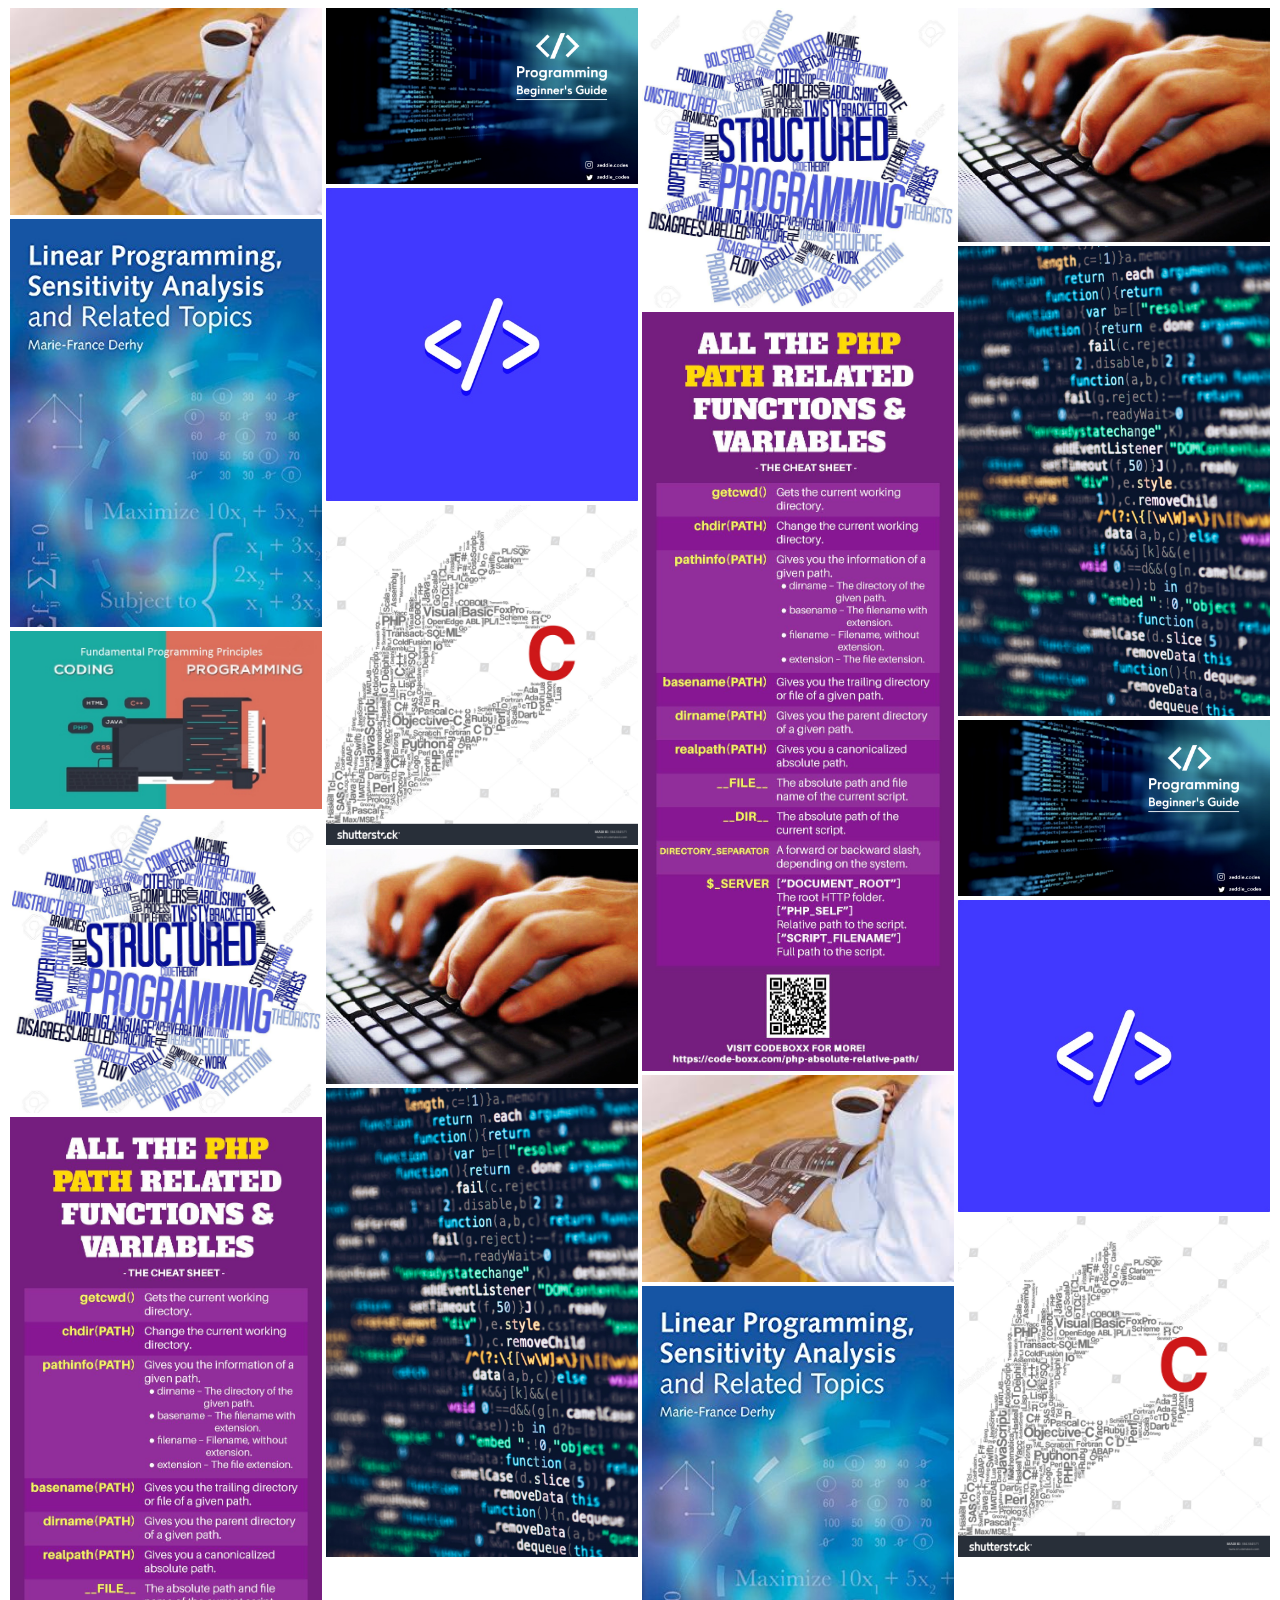
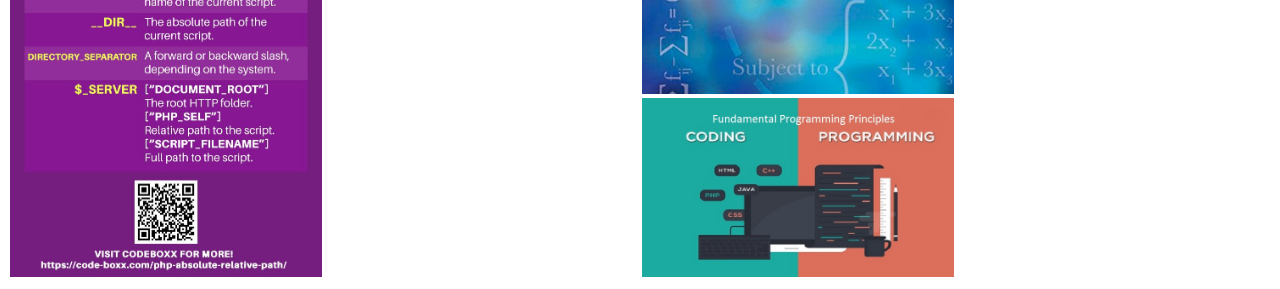
<file: with plugin/index.html>
<!DOCTYPE html>
<html lang="en" dir="ltr">
  <head>
    <meta charset="utf-8">
    <title></title>
    <link rel="stylesheet" href="style.css">
  </head>
  <body>
    <div class="main">
      <div class="grid">
        <!-- columns -->
        <div class="grid-col grid-col--1"></div>
        <div class="grid-col grid-col--2"></div>
        <div class="grid-col grid-col--3"></div>
        <div class="grid-col grid-col--4"></div>
        <!-- items -->
        <div class="grid-item">
          <img src="image/img1.jpg" alt="">
        </div>
        <div class="grid-item">
          <img src="image/img2.png" alt="">
        </div>
        <div class="grid-item">
          <img src="image/img3.jpg" alt="">
        </div>
        <div class="grid-item">
          <img src="image/img4.jpg" alt="">
        </div>
        <div class="grid-item">
          <img src="image/img5.jpg" alt="">
        </div>
        <div class="grid-item">
          <img src="image/img6.jpg" alt="">
        </div>
        <div class="grid-item">
          <img src="image/img7.jpg" alt="">
        </div>
        <div class="grid-item">
          <img src="image/img8.jpg" alt="">
        </div>
        <div class="grid-item">
          <img src="image/img9.jpg" alt="">
        </div>
        <div class="grid-item">
          <img src="image/img10.jpg" alt="">
        </div>

        <div class="grid-item">
          <img src="image/img1.jpg" alt="">
        </div>
        <div class="grid-item">
          <img src="image/img2.png" alt="">
        </div>
        <div class="grid-item">
          <img src="image/img3.jpg" alt="">
        </div>
        <div class="grid-item">
          <img src="image/img4.jpg" alt="">
        </div>
        <div class="grid-item">
          <img src="image/img5.jpg" alt="">
        </div>
        <div class="grid-item">
          <img src="image/img6.jpg" alt="">
        </div>
        <div class="grid-item">
          <img src="image/img7.jpg" alt="">
        </div>
        <div class="grid-item">
          <img src="image/img8.jpg" alt="">
        </div>
        <div class="grid-item">
          <img src="image/img9.jpg" alt="">
        </div>
        <div class="grid-item">
          <img src="image/img10.jpg" alt="">
        </div>
      </div>
    </div>

    <script src="js/jquery.min.js"></script>
    <script src="js/colcade.js" charset="utf-8"></script>
    <!-- <script src="js/masonry-docs.min.js"></script>
    <script src="js/imageloaded.js"></script> -->
    <script src="js/myjs.js" charset="utf-8"></script>

    <script type="text/javascript">
    // selector string as first argument
      var colc = new Colcade( '.grid', {
      columns: '.grid-col',
      items: '.grid-item'
      });
    </script>
  </body>
</html>
</file>
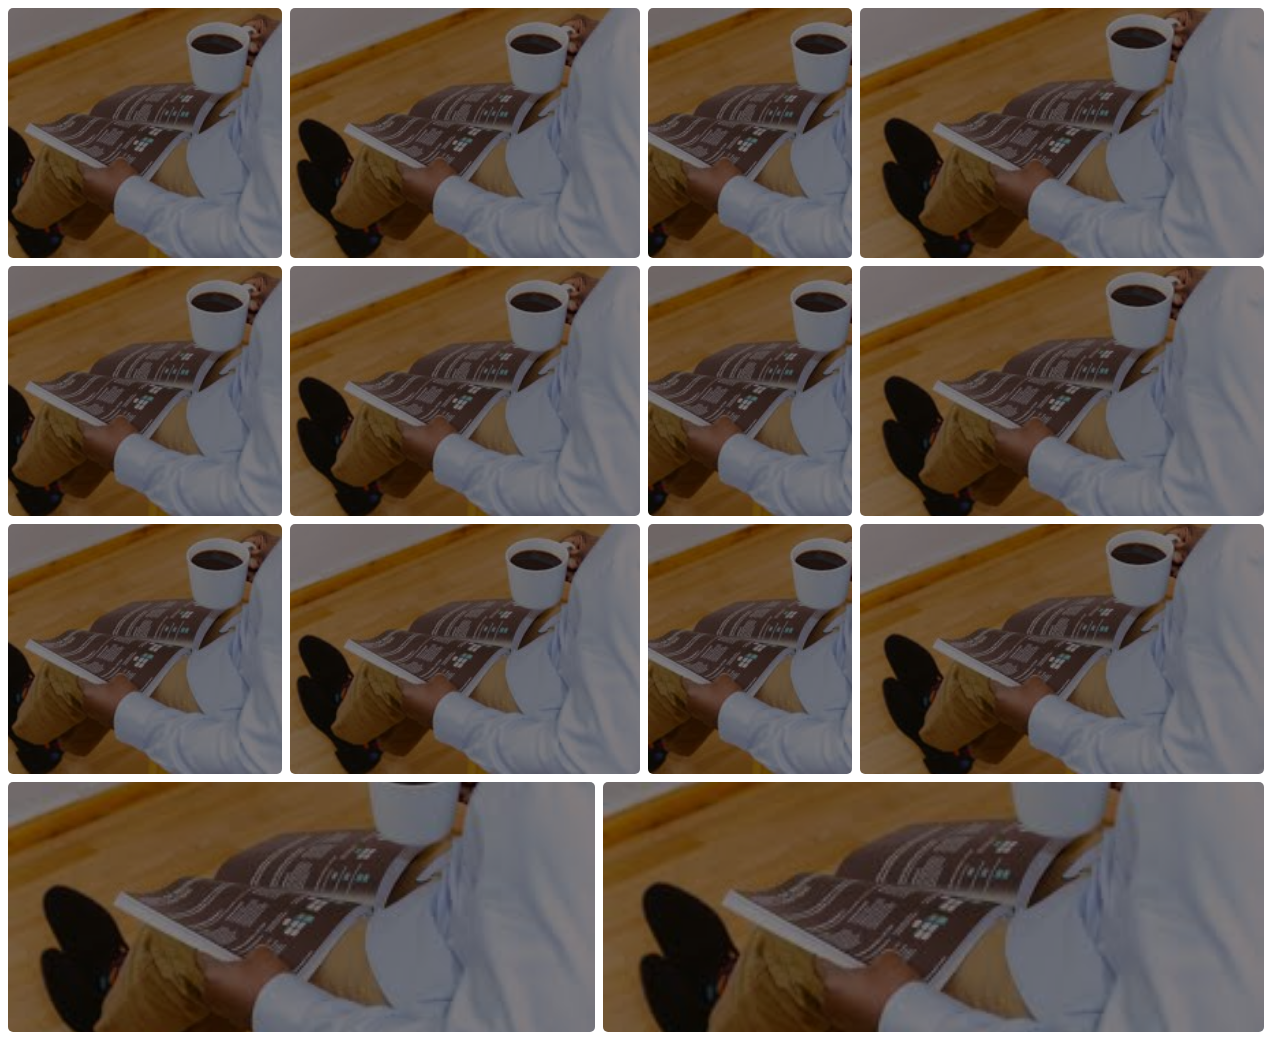
<file: without plugin/index.html>
<!DOCTYPE html>
<html lang="en" dir="ltr">
  <head>
    <meta charset="utf-8">
    <title></title>
    <link rel="stylesheet" href="style.css">
  </head>
  <body>
    <div class="main">
      <div class="masonry masonry--h">
        <figure class="masonry-brick masonry-brick--h">
          <img src="image/blockchain.jpg" class="masonry-img" alt="Masonry Brick #1">
        </figure>
        <figure class="masonry-brick masonry-brick--h">
          <img src="image/blockchain.jpg" class="masonry-img" alt="Masonry Brick #1">
        </figure>
        <figure class="masonry-brick masonry-brick--h">
          <img src="image/blockchain.jpg" class="masonry-img" alt="Masonry Brick #1">
        </figure>
        <figure class="masonry-brick masonry-brick--h">
          <img src="image/blockchain.jpg" class="masonry-img" alt="Masonry Brick #1">
        </figure>
        <figure class="masonry-brick masonry-brick--h">
          <img src="image/blockchain.jpg" class="masonry-img" alt="Masonry Brick #1">
        </figure>
        <figure class="masonry-brick masonry-brick--h">
          <img src="image/blockchain.jpg" class="masonry-img" alt="Masonry Brick #1">
        </figure>
        <figure class="masonry-brick masonry-brick--h">
          <img src="image/blockchain.jpg" class="masonry-img" alt="Masonry Brick #1">
        </figure>
        <figure class="masonry-brick masonry-brick--h">
          <img src="image/blockchain.jpg" class="masonry-img" alt="Masonry Brick #1">
        </figure>
        <figure class="masonry-brick masonry-brick--h">
          <img src="image/blockchain.jpg" class="masonry-img" alt="Masonry Brick #1">
        </figure>
        <figure class="masonry-brick masonry-brick--h">
          <img src="image/blockchain.jpg" class="masonry-img" alt="Masonry Brick #1">
        </figure>
        <figure class="masonry-brick masonry-brick--h">
          <img src="image/blockchain.jpg" class="masonry-img" alt="Masonry Brick #1">
        </figure>
        <figure class="masonry-brick masonry-brick--h">
          <img src="image/blockchain.jpg" class="masonry-img" alt="Masonry Brick #1">
        </figure>
        <figure class="masonry-brick masonry-brick--h">
          <img src="image/blockchain.jpg" class="masonry-img" alt="Masonry Brick #1">
        </figure>
        <figure class="masonry-brick masonry-brick--h">
          <img src="image/blockchain.jpg" class="masonry-img" alt="Masonry Brick #1">
        </figure>
      </div>
    </div>
  </body>
</html>
</file>
<file: with plugin/style.css>
.grid-item img {
  width: 100%;
}

.grid {
  display: -webkit-box;
  display: -ms-flexbox;
  display: flex;
}

.grid .grid-col {
  -webkit-box-flex: 1;
      -ms-flex: 1;
          flex: 1;
  padding: 0 0.1em;
}
/*# sourceMappingURL=style.css.map */
</file>
<file: without plugin/style.css>
.masonry {
  display: flex;
  width: 100%;
}

.masonry--h {
  flex-flow: row wrap;
}

.masonry--h{
  margin-left: -8px;
  counter-reset: brick;
}

.masonry-brick {
  overflow: hidden;
  border-radius: 5px;
  margin: 0 0 8px 8px;
}

.masonry-brick--h {
  flex: auto;
  height: 250px;
  min-width: 150px;
}

@media only screen and (min-width: 1024px) {
  .masonry-brick--h:nth-child(4n+1) {
    width: 250px;
  }
  .masonry-brick--h:nth-child(4n+2) {
    width: 325px;
  }
  .masonry-brick--h:nth-child(4n+3) {
    width: 180px;
  }
  .masonry-brick--h:nth-child(4n+4) {
    width: 380px;
  }
}

@media only screen and (max-width: 1023px) and (min-width: 768px) {
  .masonry-brick--h:nth-child(4n+1) {
    width: 200px;
  }
  .masonry-brick--h:nth-child(4n+2) {
    width: 250px;
  }
  .masonry-brick--h:nth-child(4n+3) {
    width: 120px;
  }
  .masonry-brick--h:nth-child(4n+4) {
    width: 280px;
  }
}

.masonry-img {
  object-fit: cover;
  width: 100%;
  height: 100%;
  filter: brightness(50%);
}
</file>
